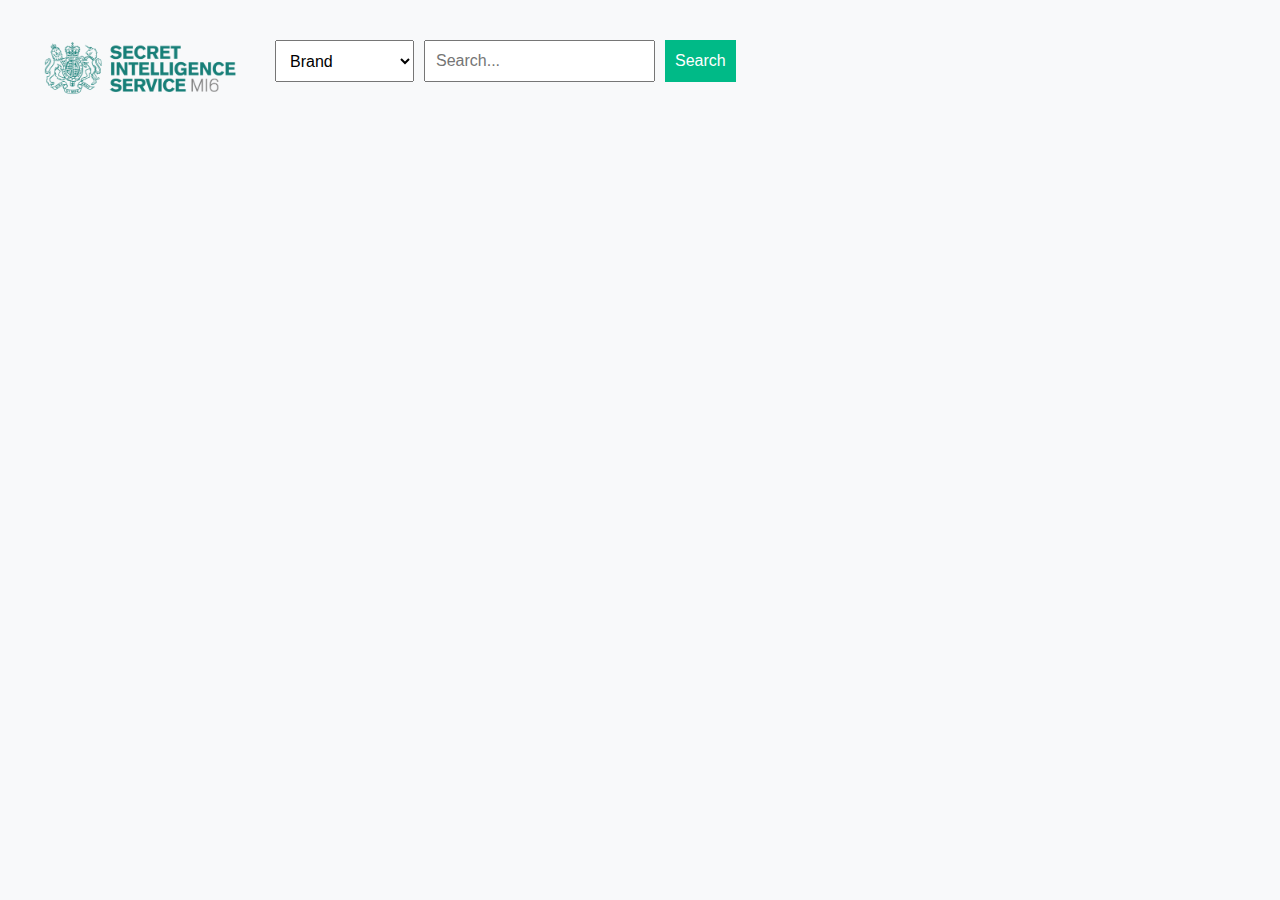
<file: bonus/index.html>
<!DOCTYPE html>
<html>
<head>
    <meta charset="UTF-8">
    <title>Mi6 car search engine</title>
    <link rel="stylesheet" href="style.css">
</head>
<body>
    <header>
        <img src="mi6-logo.png" alt="MI6 Logo" class="logo">
        <div class="search-container">
        <select id="search-key">
            <option value="brand">Brand</option>
            <option value="color">Color</option>
            <option value="licensePlate">License Plate</option>
        </select>
        <input type="text" id="search-value" placeholder="Search..." />
        <button id="search-btn">Search</button>
    </div>
    </header>
    

    <section id="car-results" class="car-results-container"></section>

    <script src="script.js"></script>
</body>
</html>
</file>
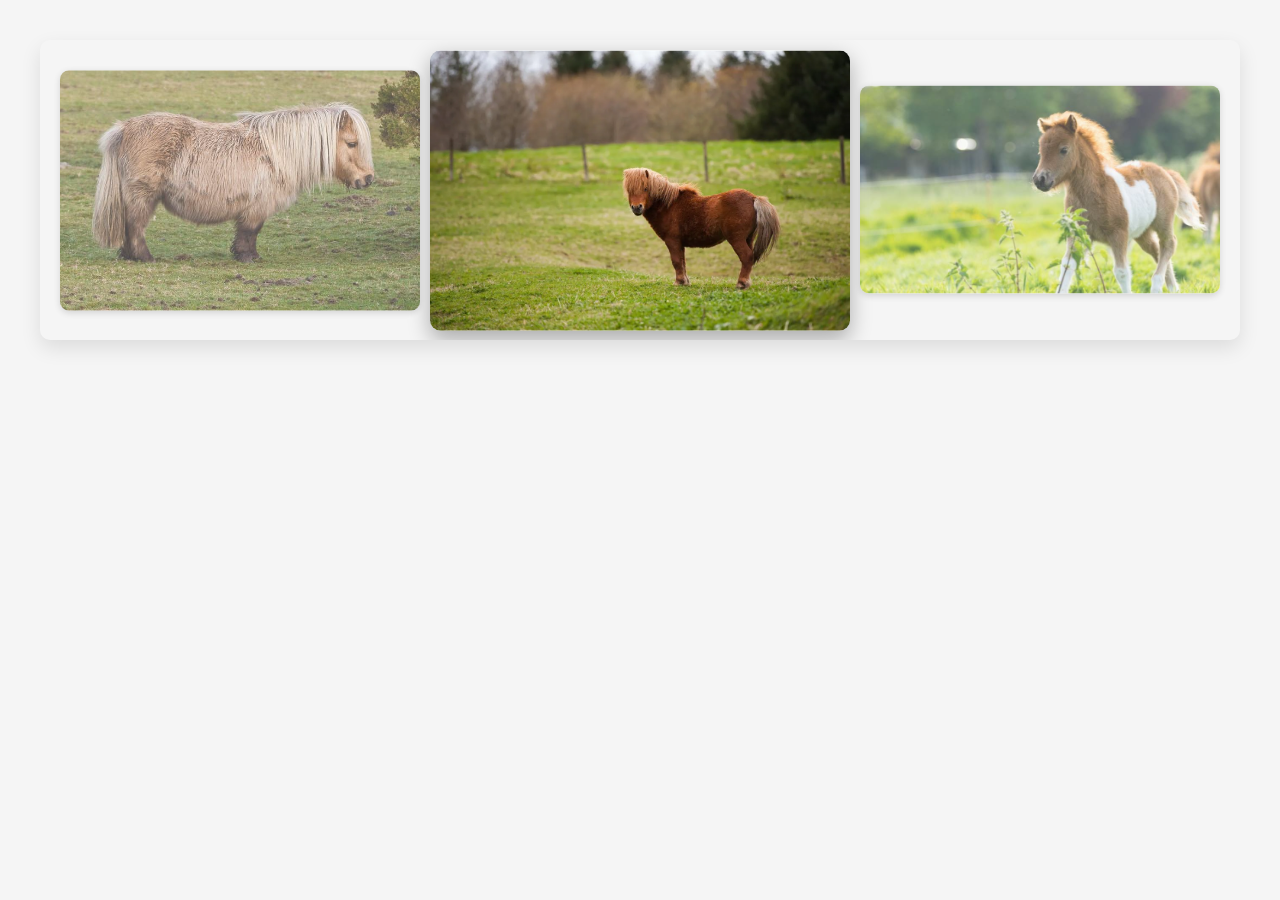
<file: ex_01/index.html>
<!DOCTYPE html>
<html lang="en">
<head>
    <meta charset="UTF-8">
    <meta name="viewport" content="width=device-width, initial-scale=1.0">
    <title>Pony Shop Carousel</title>
    <link rel="stylesheet" href="splide.min.css">
    <link rel="stylesheet" href="style.css">
</head>
<body>

<div id="latest-creations-carousel" class="splide">
    <div class="splide__track">
        <div class="splide__list">
            <div class="splide__slide"><img src="images/animal1.jpg" alt="Cute Pony 1" loading="lazy"></div>
            <div class="splide__slide"><img src="images/animal2.jpg" alt="Cute Pony 2" loading="lazy"></div>
            <div class="splide__slide"><img src="images/animal3.jpg" alt="Cute Pony 3" loading="lazy"></div>
            <div class="splide__slide"><img src="images/animal4.jpg" alt="Cute Pony 4" loading="lazy"></div>
            <div class="splide__slide"><img src="images/animal5.jpg" alt="Cute Pony 5" loading="lazy"></div>
        </div>
    </div>
</div>

<script src="splide.min.js"></script> 
<script src="ex_01.js"></script> 
</body>
</html>
</file>
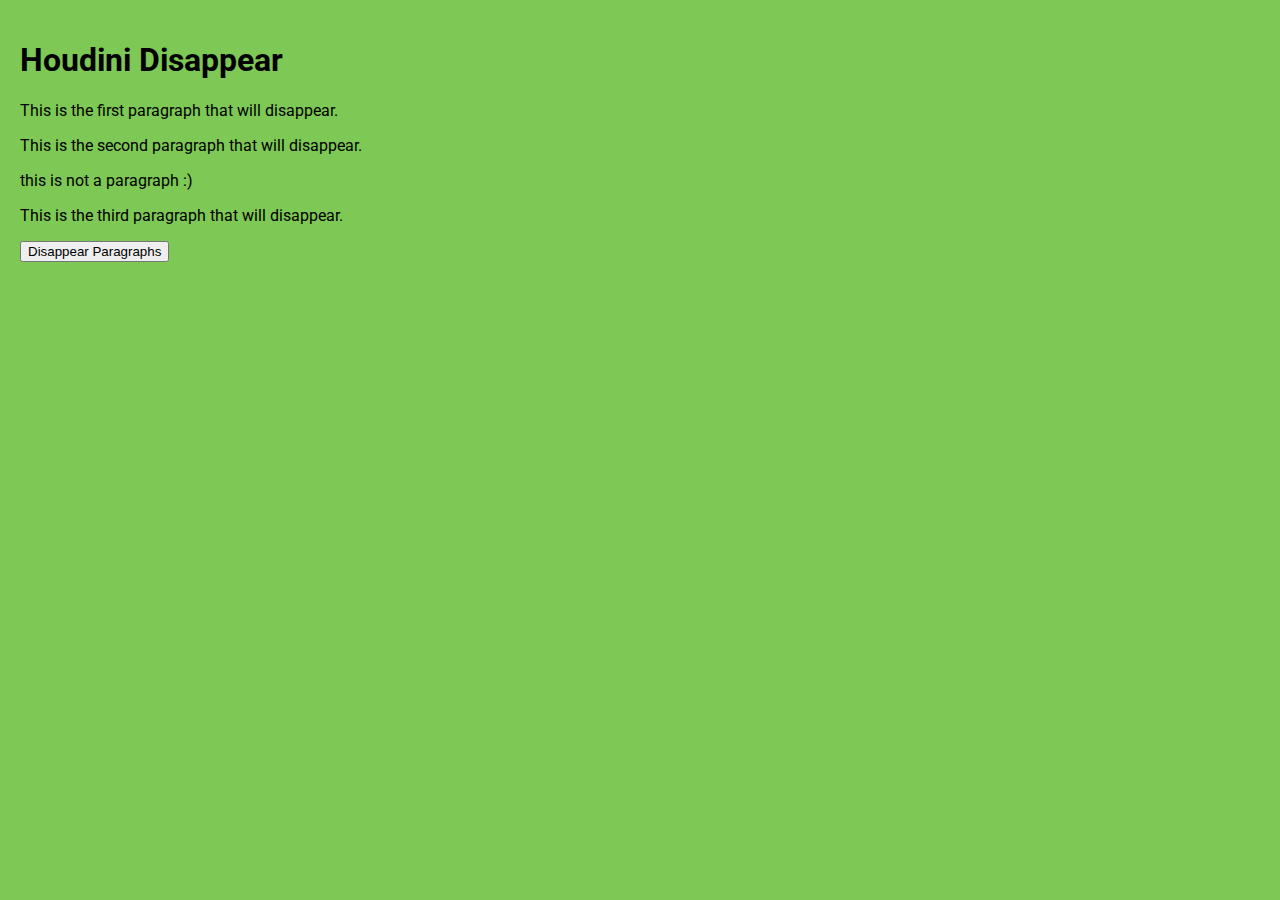
<file: ex_04/index.html>
<!DOCTYPE html>
<html lang="en">
<head>
    <meta charset="UTF-8">
    <meta name="viewport" content="width=device-width, initial-scale=1.0">
    <title>Houdini Disappear</title>
    <link rel="stylesheet" href="style.css">
</head>
<body>
    <h1>Houdini Disappear</h1>
    <p>This is the first paragraph that will disappear.</p>
    <p>This is the second paragraph that will disappear.</p>
    <span>this is not a paragraph :)</span>
    <p>This is the third paragraph that will disappear.</p>
    <button onclick="houdini()">Disappear Paragraphs</button>

    <script src="https://code.jquery.com/jquery-3.6.0.min.js"></script>
    <script src="ex_04.js"></script>
</body>
</html>
</file>
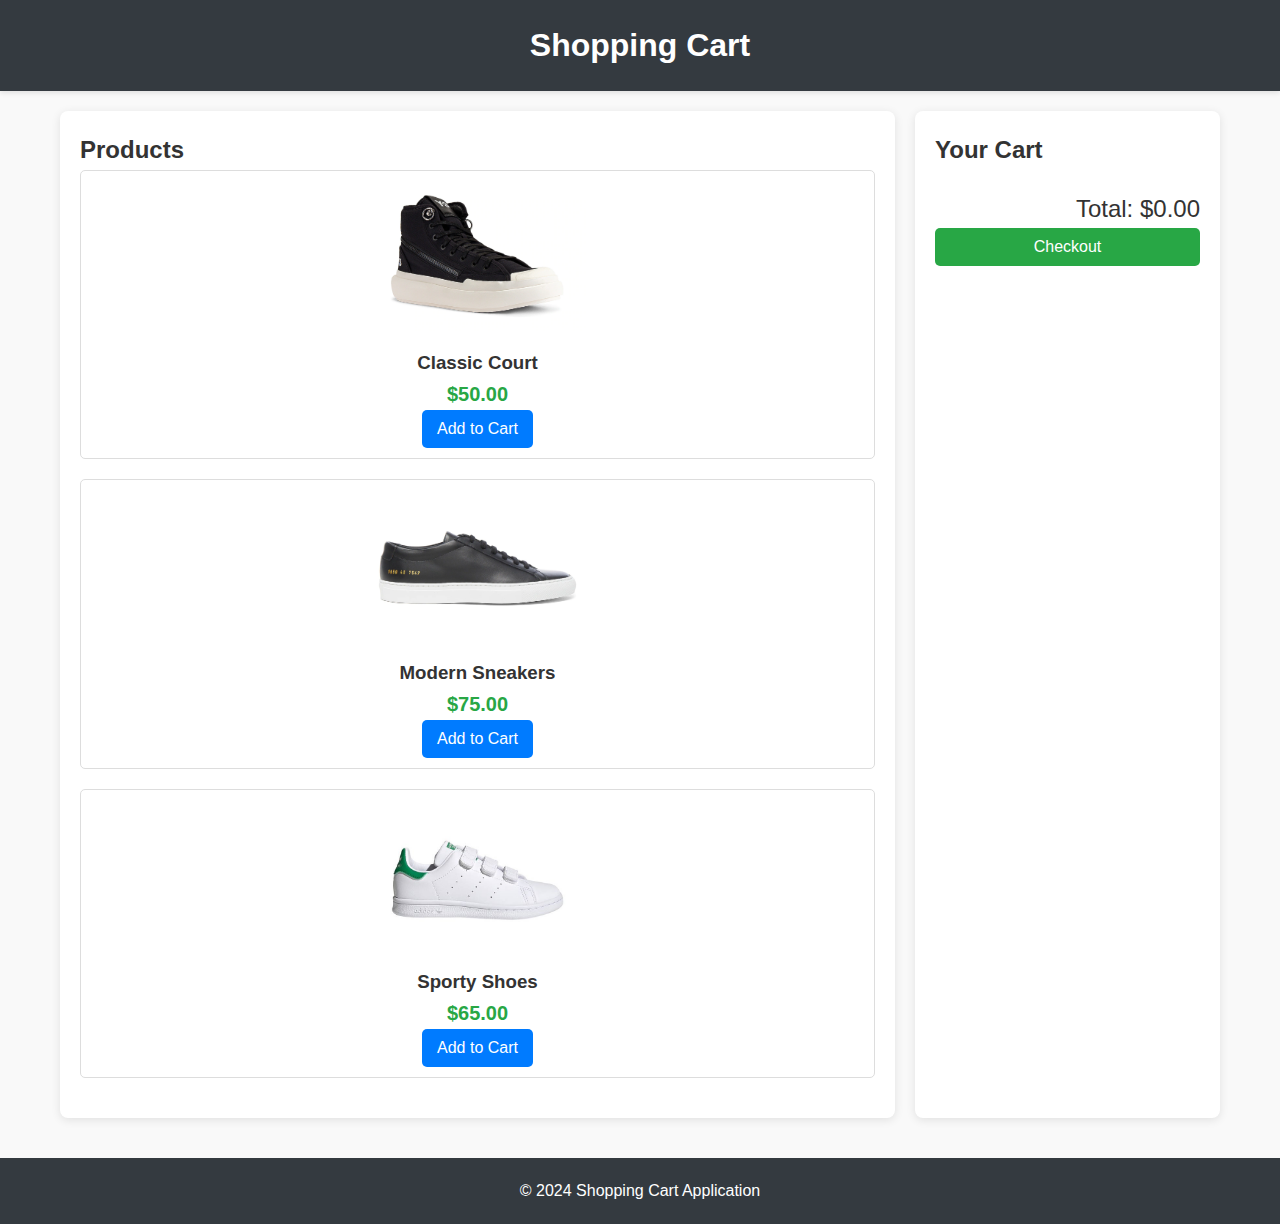
<file: ex_08/index.html>
<!DOCTYPE html>
<html lang="en">
<head>
    <meta charset="UTF-8">
    <meta name="viewport" content="width=device-width, initial-scale=1.0">
    <title>Shopping Cart Application</title>
    <link rel="stylesheet" href="style.css">
    <link rel="stylesheet" href="https://cdnjs.cloudflare.com/ajax/libs/font-awesome/6.0.0-beta3/css/all.min.css">
</head>
<body>

    <header>
        <h1>Shopping Cart</h1>
    </header>
    
    <main class="container">
        <aside class="product-list">
            <h2>Products</h2>
            <div class="product" data-id="1">
                <img src="item-1.png" alt="Classic Court" class="product-image">
                <h3>Classic Court</h3>
                <p class="price">$50.00</p>
                <button class="add-to-cart-btn">Add to Cart</button>
            </div>
            <div class="product" data-id="2">
                <img src="item-2.png" alt="Modern Sneakers" class="product-image">
                <h3>Modern Sneakers</h3>
                <p class="price">$75.00</p>
                <button class="add-to-cart-btn">Add to Cart</button>
            </div>
            <div class="product" data-id="3">
                <img src="item-3.jpg" alt="Sporty Shoes" class="product-image">
                <h3>Sporty Shoes</h3>
                <p class="price">$65.00</p>
                <button class="add-to-cart-btn">Add to Cart</button>
            </div>
        </aside>

        <section class="shopping-cart">
            <h2>Your Cart</h2>
            <div id="cart-items"></div>
            <p class="total-sum">Total: $<span id="total-price">0.00</span></p>
            <button id="checkout-btn">Checkout</button>
        </section>
    </main>

    <footer>
        <p>&copy; 2024 Shopping Cart Application</p>
    </footer>

    <script src="ex_08.js"></script>
</body>
</html>
</file>
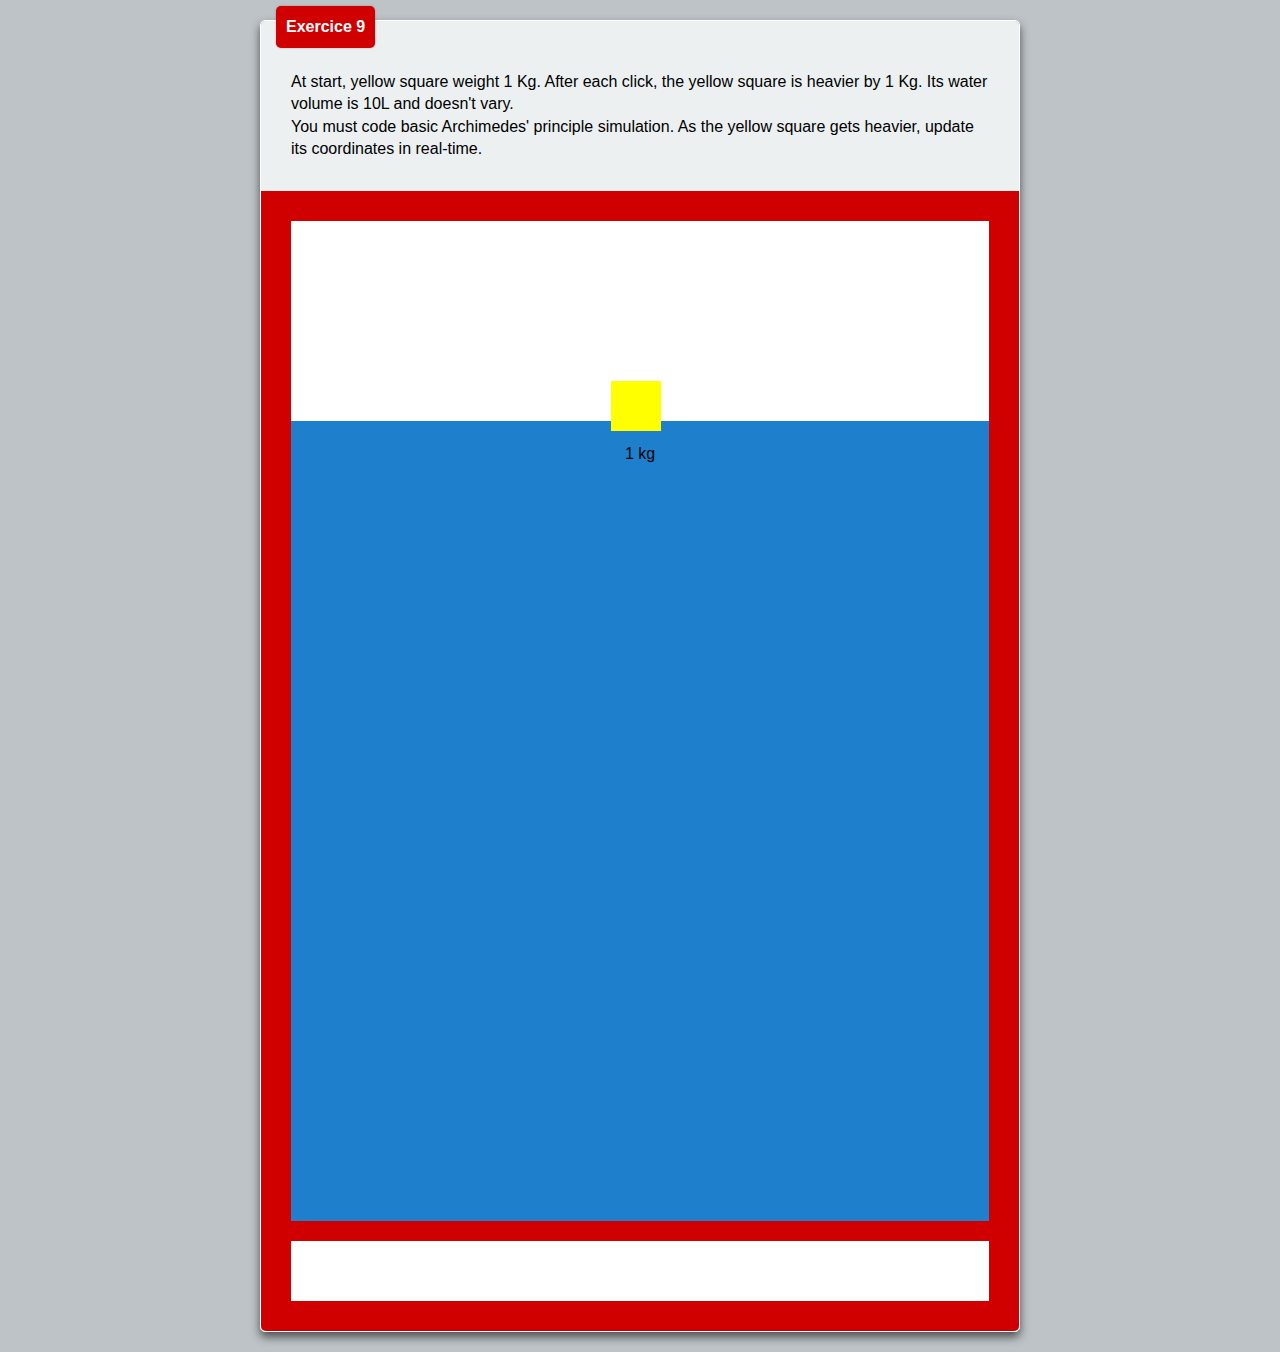
<file: ex_09/index.html>
<!DOCTYPE html>
<html>
<head>
    <meta charset="UTF-8">
    <title>Exercice 9</title>
    <link rel="stylesheet" href="style.css">
    <script src="ex_09.js"></script>
</head>
<body>
<div class="wrapper">
    <div class="exercice">
        <header>
            9
        </header>
        <section>
            <p>
                At start, yellow square weight 1 Kg.
                After each click, the yellow square is heavier by 1 Kg.
                Its water volume is 10L and doesn't vary.
            </p>
            <p>
                You must code basic Archimedes' principle simulation.
                As the yellow square gets heavier, update its coordinates in real-time.
            </p>
        </section>
        <footer class="ex_09">
            <div></div>
            <div>1 kg</div>
            <div></div>
        </footer>
    </div>
</div>
</body>
</html>
</file>
<file: bonus/style.css>
body {
    font-family: Arial, sans-serif;
    background-color: #f8f9fa;
    margin: 0;
    padding: 20px;
}

header {
  display: flex;
    color: white;
    padding: 20px;
    text-align: center;
}

.logo {
    width: 200px;
    height: auto;
    display: block;
    margin-right: 30px;
}

h1 {
    margin: 10px 0;
}

.search-container {
    display: flex;
    justify-content: center;
    height: 40%
}

#search-key,
#search-value,
#search-btn {
    padding: 10px;
    margin: 0 5px;
    font-size: 16px;
}

#search-btn {
    background-color: #00ba87;
    color: white;
    border: none;
    cursor: pointer;
}

#search-btn:hover {
    background-color: #0056b3;
}

.car-results-container {
    display: flex;
    flex-direction: column;
    align-items: center;
}

.car-item {
    width: 80%;
    background-color: white;
    padding: 15px;
    margin: 15px;
    box-shadow: 0 4px 8px rgba(0,0,0,0.1);
    display: flex;
    align-items: center;
}

.car-item img {
    width: 150px;
    height: auto;
    margin-right: 20px;
}

.car-details {
    display: flex;
    flex-direction: column;
}

.car-details h2 {
    margin: 0;
}

.car-details p {
    margin: 5px 0;
}
.color-display {
    display: inline-block;
    width: 15px;
    height: 15px; 
    border: 1px solid #ccc;
    margin-right: 10px; 
    vertical-align: middle;
}
</file>
<file: ex_04/style.css>
@import url(https://fonts.googleapis.com/css?family=Roboto:300,400,500);

* {
  box-sizing: border-box;
}

html,
body {
  width: 100%;
  height: 100%;
  padding: 10px;
  margin: 0;
  background-color: #7EC855;
  font-family: 'Roboto', sans-serif;
}

.shopping-cart {
  width: 750px;
  height: 423px;
  margin: 80px auto;
  background: #FFFFFF;
  box-shadow: 1px 2px 3px 0px rgba(0,0,0,0.10);
  border-radius: 6px;

  display: flex;
  flex-direction: column;
}

.title {
  height: 60px;
  border-bottom: 1px solid #E1E8EE;
  padding: 20px 30px;
  color: #5E6977;
  font-size: 18px;
  font-weight: 400;
}

.item {
  padding: 20px 30px;
  height: 120px;
  display: flex;
}

.item img {
  max-height: 100%;
}

.item:nth-child(3) {
  border-top:  1px solid #E1E8EE;
  border-bottom:  1px solid #E1E8EE;
}

/* Buttons -  Delete and Like */
.buttons {
  position: relative;
  padding-top: 30px;
  margin-right: 60px;
}

.delete-btn {
  display: inline-block;
  cursor: pointer;
  width: 18px;
  height: 17px;
  background: url("delete-icn.svg") no-repeat center;
  margin-right: 20px;
}

.like-btn {
  position: absolute;
  top: 9px;
  left: 15px;
  display: inline-block;
  background: url('twitter-heart.png');
  width: 60px;
  height: 60px;
  background-size: 2900%;
  background-repeat: no-repeat;
  cursor: pointer;
}

.is-active {
  animation-name: animate;
  animation-duration: .8s;
  animation-iteration-count: 1;
  animation-timing-function: steps(28);
  animation-fill-mode: forwards;
}

@keyframes animate {
  0%   { background-position: left;  }
  50%  { background-position: right; }
  100% { background-position: right; }
}

/* Product Image */
.image {
  margin-right: 50px;
}

/* Product Description */
.description {
  padding-top: 10px;
  margin-right: 60px;
  width: 115px;
}

.description span {
  display: block;
  font-size: 14px;
  color: #43484D;
  font-weight: 400;
}

.description span:first-child {
  margin-bottom: 5px;
}
.description span:last-child {
  font-weight: 300;
  margin-top: 8px;
  color: #86939E;
}

/* Product Quantity */
.quantity {
  padding-top: 20px;
  margin-right: 60px;
}
.quantity input {
  -webkit-appearance: none;
  border: none;
  text-align: center;
  width: 32px;
  font-size: 16px;
  color: #43484D;
  font-weight: 300;
}

button[class*=btn] {
  width: 30px;
  height: 30px;
  background-color: #E1E8EE;
  border-radius: 6px;
  border: none;
  cursor: pointer;
}
.minus-btn img {
  margin-bottom: 3px;
}
.plus-btn img {
  margin-top: 2px;
}
button:focus,
input:focus {
  outline:0;
}

/* Total Price */
.total-price {
  width: 83px;
  padding-top: 27px;
  text-align: center;
  font-size: 16px;
  color: #43484D;
  font-weight: 300;
}

/* Responsive */
@media (max-width: 800px) {
  .shopping-cart {
    width: 100%;
    height: auto;
    overflow: hidden;
  }
  .item {
    height: auto;
    flex-wrap: wrap;
    justify-content: center;
  }
  .image img {
    width: 50%;
  }
  .image,
  .quantity,
  .description {
    width: 100%;
    text-align: center;
    margin: 6px 0;
  }
  .buttons {
    margin-right: 20px;
  }
}
</file>
<file: ex_08/style.css>
* {
  box-sizing: border-box;
  margin: 0;
  padding: 0;
}

body {
  font-family: 'Helvetica Neue', Arial, sans-serif;
  background-color: #f9f9f9;
  color: #333;
  line-height: 1.6;
}

header {
  background: #343a40;
  color: #fff;
  padding: 20px 0;
  text-align: center;
  box-shadow: 0 2px 5px rgba(0, 0, 0, 0.1);
}

h1 {
  margin: 0;
  font-size: 2em;
}

.container {
  display: flex;
  justify-content: space-between;
  padding: 20px;
  max-width: 1200px;
  margin: auto;
}

.product-list {
  flex: 3;
  margin-right: 20px;
  background: #fff;
  border-radius: 8px;
  padding: 20px;
  box-shadow: 0 2px 10px rgba(0, 0, 0, 0.1);
}

.product {
  border: 1px solid #ddd;
  border-radius: 5px;
  padding: 10px;
  text-align: center;
  margin-bottom: 20px;
  transition: box-shadow 0.3s;
}

.product:hover {
  box-shadow: 0 4px 20px rgba(0, 0, 0, 0.1);
}

.product-image {
  max-width: 100%; /* Ensure images do not exceed the container's width */
  max-height: 150px; /* Set a maximum height for images */
  border-radius: 5px; /* Keep the rounded corners */
  margin-bottom: 10px; /* Space below the image */
  object-fit: cover; /* Maintain aspect ratio without stretching */
}

.price {
  font-weight: bold;
  color: #28a745;
  font-size: 1.25em;
}

.add-to-cart-btn {
  background: #007bff;
  color: white;
  border: none;
  padding: 10px 15px;
  cursor: pointer;
  border-radius: 5px;
  font-size: 1em;
  transition: background-color 0.3s;
}

.add-to-cart-btn:hover {
  background: #0056b3;
}

.shopping-cart {
  flex: 1;
  background: #fff;
  border-radius: 8px;
  padding: 20px;
  box-shadow: 0 2px 10px rgba(0, 0, 0, 0.1);
}

.cart-item {
  display: flex;
  justify-content: space-between;
  align-items: center;
  margin-bottom: 15px;
  border-bottom: 1px solid #ddd;
  padding-bottom: 10px;
}

.quantity-controls {
  display: flex;
  align-items: center;
}

.quantity-btn {
  background: #007bff;
  color: white;
  border: none;
  padding: 5px 10px;
  border-radius: 5px;
  cursor: pointer;
}

.quantity-btn:hover {
  background: #0056b3;
}

.quantity-input {
  width: 40px;
  text-align: center;
  border: 1px solid #ddd;
  border-radius: 5px;
  margin: 0 5px;
}

.item-price {
  font-weight: bold;
  margin-right: 10px;
}

.remove-btn {
  background: #dc3545;
  color: white;
  border: none;
  padding: 5px 10px;
  border-radius: 5px;
  cursor: pointer;
  transition: background-color 0.3s;
}

.remove-btn:hover {
  background: #c82333;
}

.total-sum {
  font-size: 1.5em;
  text-align: right;
  margin-top: 20px;
}

#checkout-btn {
  background: #28a745;
  color: white;
  border: none;
  padding: 10px 15px;
  cursor: pointer;
  border-radius: 5px;
  font-size: 16px;
  width: 100%;
  transition: background-color 0.3s;
}

#checkout-btn:hover {
  background: #218838;
}

footer {
  text-align: center;
  margin-top: 20px;
  padding: 20px 0;
  background: #343a40;
  color: white;
}
</file>
<file: ex_09/style.css>
*,body,html{box-sizing:border-box;-o-user-select:none;-webkit-user-select:none;-moz-user-select:none;-ms-user-select:none;user-select:none;cursor:default}body{font-size:16px;font-family:Arial,Helvetica,sans-serif;background-color:#bdc3c7;line-height:1.4em}.wrapper{width:760px;margin:0 auto}.exercice{position:relative;margin:20px 0;border:1px solid #fff;border-radius:5px;box-shadow:rgba(0,0,0,.6) 0 5px 10px}header{display:block;position:absolute;top:-15px;left:15px;background-color:#D00000;padding:10px;box-shadow:rgba(0,0,0,.3) 0 0 2px;border-radius:5px;font-weight:700;color:#fff}header:before{content:"Exercice "}section{background-color:#ecf0f1;padding:50px 30px 30px;margin:0;border-top-right-radius:5px;border-top-left-radius:5px}section p{margin:0}.footer,footer{padding:30px;background-color:#D00000;border-bottom-right-radius:5px;border-bottom-left-radius:5px}footer div{min-height:60px;background-color:#fff;text-align:center;padding:22px}footer div:not(:first-child){margin-top:20px}canvas{margin:0 5px;width:20px;height:20px;background-color:#000}canvas~canvas{background-color:purple}canvas:hover~canvas{background-color:purple!important}canvas:nth-of-type(3n+2){background-color:orange}canvas:hover~canvas:nth-of-type(3n+2){background-color:orange!important}canvas:nth-of-type(3n+3){background-color:olive}canvas:hover~canvas:nth-of-type(3n+3){background-color:olive!important}nav{overflow:hidden}nav:after{clear:both}.btn{display:inline-block;width:auto;font-weight:700;padding:10px;background-color:#2980b9;box-shadow:rgba(0,0,0,.3) 0 0 2px;border-radius:5px;color:#fff;text-decoration:none}.prev{float:left}.next{float:right}.footer div.calculatrice{text-align:left;padding:10px;margin:0 auto;overflow:hidden;background-color:#95a5a6;border-radius:5px;width:300px;height:100%}.calculatrice .result{background-color:#34495e;color:#fff;height:60px;margin-bottom:20px;text-align:right;line-height:60px;padding:0 10px;font-size:30px;font-family:Courrier,Consolas,serif!important;overflow:hidden;white-space:nowrap;text-overflow:clip}.calculatrice div div{margin:5px 10px;width:50px;height:50px;text-align:center;color:#fff;font-size:20px;font-weight:700;display:inline-block;background-color:#34495e;line-height:50px;border-radius:3px;cursor:pointer}.calculatrice div div:hover{box-shadow:rgba(0,0,0,.4) 0 0 5px}.calculatrice div div:nth-child(4n+1){margin-left:0}.calculatrice div div:nth-child(4n){margin-right:0;background-color:#e74c3c}.calculatrice div div:nth-child(-n+4){background-color:#e74c3c;margin-top:0}.calculatrice div div:nth-last-child(-n+3){margin-bottom:0}.calculatrice div div:nth-last-child(-n+1){margin-right:0;background-color:#e67e22}.calculatrice div div.equal{width:124px}input[type=text]{display:block;width:100%}.ex_09 div:first-child{height:200px}.ex_09 div:nth-child(2){height:800px;margin-top:0;background-color:#1E80CC}.ex_09 div:last-child{width:50px;height:50px;min-height:50px;position:absolute;margin-top:0;background-color:#FF0;top:360px;left:350px}
</file>
<file: ex_01/style.css>
body {
    font-family: 'Arial', sans-serif;
    background-color: #f5f5f5;
    margin: 0;
    padding: 0;
}

.splide {
    max-width: 1200px;
    margin: 40px auto;
    border-radius: 10px;
    overflow: hidden;
    box-shadow: 0 8px 20px rgba(0, 0, 0, 0.1); 
}

.splide__slide {
    display: flex;
    justify-content: center;
    align-items: center;
    position: relative;
    transition: transform 0.3s ease, opacity 0.3s ease;
}

.splide__slide img {
    border-radius: 10px;
    max-width: 100%;
    height: auto;
    object-fit: cover;
    box-shadow: 0 2px 8px rgba(0, 0, 0, 0.2);
}

.splide__slide.is-active img {
    transform: scale(1.05);
    box-shadow: 0 8px 20px rgba(0, 0, 0, 0.3);
}

.splide__slide:not(.is-active) img {
    transform: scale(0.9);
    opacity: 0.7;
}

@media (max-width: 768px) {
    .splide__slide {
        max-width: 100%;
    }
}
</file>
